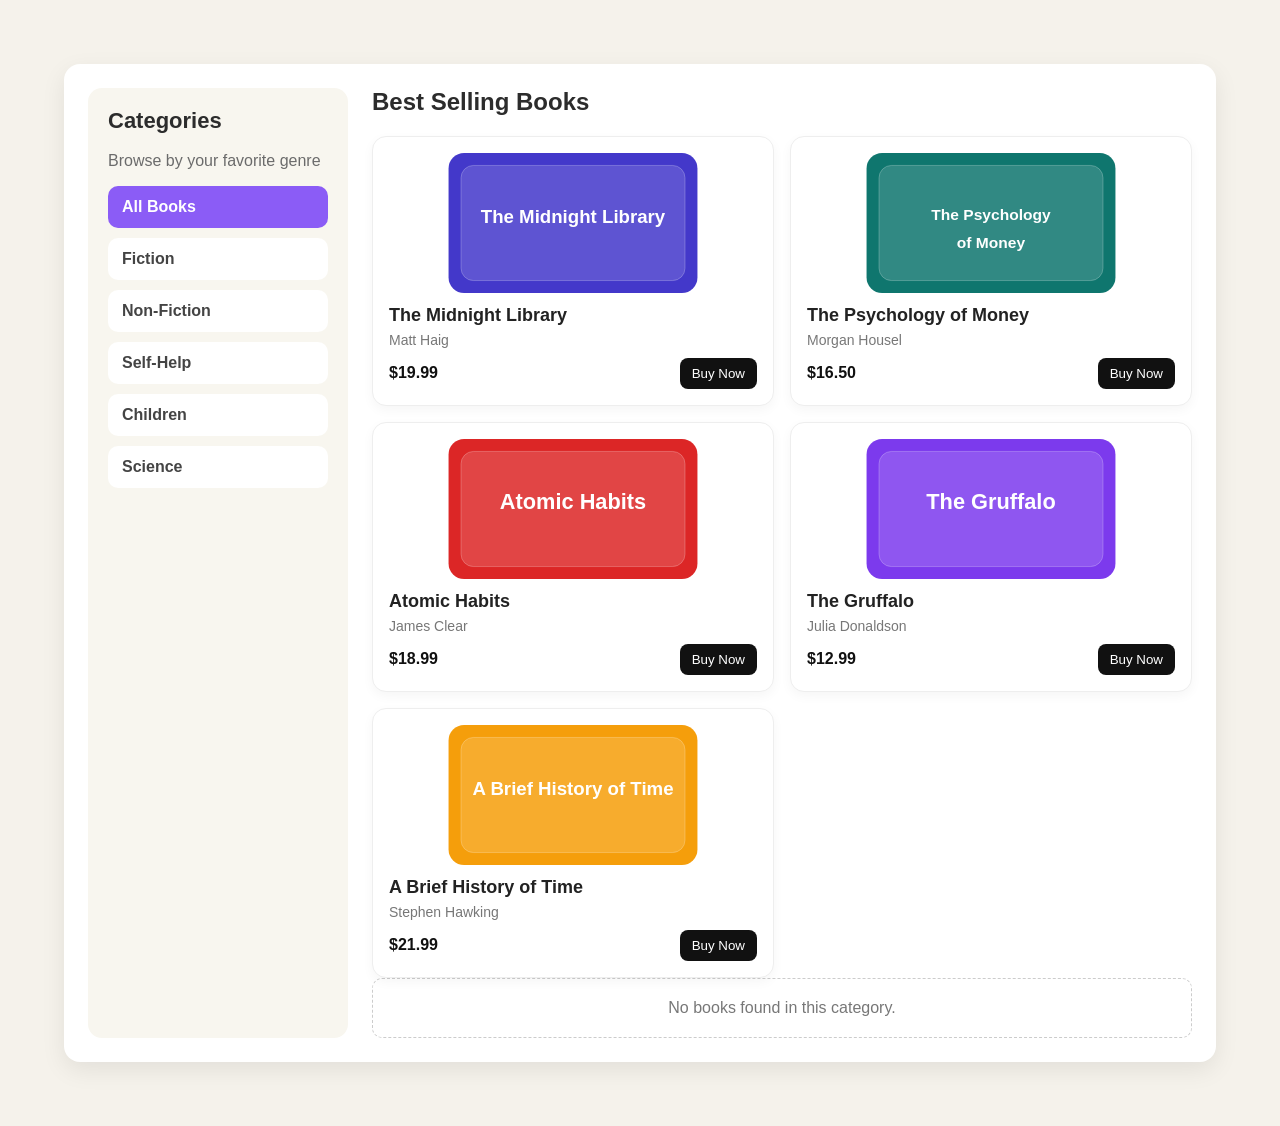
<file: bestsellers.html>
<!DOCTYPE html>
<html lang="en">
<head>
  <meta charset="UTF-8" />
  <meta name="viewport" content="width=device-width, initial-scale=1.0" />
  <title>Best Sellers</title>
  <style>
    *{
      box-sizing: border-box;
    }

    body {
      margin: 0;
      font-family: Arial, sans-serif;
      background: #f5f2eb;
      color: #222;
    }

    .page {
      max-width: 1200px;
      margin: 40px auto;
      padding: 24px;
    }

    .container {
      display: flex;
      gap: 24px;
      background: #fff;
      border-radius: 16px;
      padding: 24px;
      box-shadow: 0 8px 24px rgba(0, 0, 0, 0.08);
    }

    .sidebar {
      flex: 0 0 260px;
      background: #f8f6ef;
      border-radius: 14px;
      padding: 20px;
    }

    .sidebar h2 {
      margin-top: 0;
      font-size: 22px;
      color: #2c2c2c;
    }

    .sidebar p {
      color: #6b6b6b;
      margin-bottom: 16px;
    }

    .category-list {
      list-style: none;
      padding: 0;
      margin: 0;
    }

    .category-list li {
      padding: 12px 14px;
      margin-bottom: 10px;
      border-radius: 10px;
      background: #fff;
      cursor: pointer;
      transition: 0.2s ease;
      font-weight: 600;
      color: #444;
    }

    .category-list li:hover,
    .category-list li.active {
      background: #8b5cf6;
      color: white;
    }

    .books-section {
      flex: 1;
    }

    .books-section h2 {
      margin-top: 0;
      font-size: 24px;
      color: #2c2c2c;
    }

    .book-grid {
      display: grid;
      grid-template-columns: repeat(2, minmax(0, 1fr));
      gap: 16px;
    }

    .book-card {
      background: #fff;
      border: 1px solid #eee;
      border-radius: 14px;
      padding: 16px;
      box-shadow: 0 4px 12px rgba(0, 0, 0, 0.04);
    }

    .book-card.hidden {
      display: none;
    }

    .book-cover {
      margin-bottom: 12px;
      border-radius: 12px;
      overflow: hidden;
    }

    .book-cover svg {
      display: block;
      width: 100%;
      height: 140px;
    }

    .book-title {
      font-size: 18px;
      font-weight: 700;
      margin: 6px 0;
    }

    .book-author {
      color: #777;
      font-size: 14px;
      margin-bottom: 8px;
    }

    .book-meta {
      display: flex;
      justify-content: space-between;
      align-items: center;
      margin-top: 10px;
    }

    .price {
      font-weight: 700;
      color: #111;
    }

    .btn {
      border: none;
      background: #111;
      color: #fff;
      padding: 8px 12px;
      border-radius: 8px;
      cursor: pointer;
    }

    .btn:hover {
      background: #333;
    }

    .empty-state {
      padding: 20px;
      border: 1px dashed #ccc;
      border-radius: 10px;
      color: #777;
      text-align: center;
    }

    @media (max-width: 900px) {
      .container {
        flex-direction: column;
      }

      .book-grid {
        grid-template-columns: 1fr;
      }
    }
  </style>
</head>
<body>
  <div class="page">
    <div class="container">
      <aside class="sidebar">
        <h2>Categories</h2>
        <p>Browse by your favorite genre</p>
        <ul class="category-list">
          <li class="active" data-category="all">All Books</li>
          <li data-category="fiction">Fiction</li>
          <li data-category="non-fiction">Non-Fiction</li>
          <li data-category="self-help">Self-Help</li>
          <li data-category="children">Children</li>
          <li data-category="science">Science</li>
        </ul>
      </aside>

      <section class="books-section">
        <h2>Best Selling Books</h2>
        <div class="book-grid">
          <div class="book-card" data-category="fiction">
            <div class="book-cover">
              <svg viewBox="0 0 320 180" xmlns="http://www.w3.org/2000/svg">
                <rect width="320" height="180" rx="20" fill="#4338ca"/>
                <rect x="16" y="16" width="288" height="148" rx="16" fill="rgba(255,255,255,0.14)" stroke="rgba(255,255,255,0.3)"/>
                <text x="50%" y="50%" text-anchor="middle" fill="#fff" font-size="24" font-family="Arial, sans-serif" font-weight="700">The Midnight Library</text>
              </svg>
            </div>
            <div class="book-title">The Midnight Library</div>
            <div class="book-author">Matt Haig</div>
            <div class="book-meta">
              <span class="price">$19.99</span>
              <button class="btn">Buy Now</button>
            </div>
          </div>

          <div class="book-card" data-category="non-fiction">
            <div class="book-cover">
              <svg viewBox="0 0 320 180" xmlns="http://www.w3.org/2000/svg">
                <rect width="320" height="180" rx="20" fill="#0f766e"/>
                <rect x="16" y="16" width="288" height="148" rx="16" fill="rgba(255,255,255,0.14)" stroke="rgba(255,255,255,0.3)"/>
                <text x="50%" y="48%" text-anchor="middle" fill="#fff" font-size="20" font-family="Arial, sans-serif" font-weight="700">The Psychology</text>
                <text x="50%" y="68%" text-anchor="middle" fill="#fff" font-size="20" font-family="Arial, sans-serif" font-weight="700">of Money</text>
              </svg>
            </div>
            <div class="book-title">The Psychology of Money</div>
            <div class="book-author">Morgan Housel</div>
            <div class="book-meta">
              <span class="price">$16.50</span>
              <button class="btn">Buy Now</button>
            </div>
          </div>

          <div class="book-card" data-category="self-help">
            <div class="book-cover">
              <svg viewBox="0 0 320 180" xmlns="http://www.w3.org/2000/svg">
                <rect width="320" height="180" rx="20" fill="#dc2626"/>
                <rect x="16" y="16" width="288" height="148" rx="16" fill="rgba(255,255,255,0.14)" stroke="rgba(255,255,255,0.3)"/>
                <text x="50%" y="50%" text-anchor="middle" fill="#fff" font-size="28" font-family="Arial, sans-serif" font-weight="700">Atomic Habits</text>
              </svg>
            </div>
            <div class="book-title">Atomic Habits</div>
            <div class="book-author">James Clear</div>
            <div class="book-meta">
              <span class="price">$18.99</span>
              <button class="btn">Buy Now</button>
            </div>
          </div>

          <div class="book-card" data-category="children">
            <div class="book-cover">
              <svg viewBox="0 0 320 180" xmlns="http://www.w3.org/2000/svg">
                <rect width="320" height="180" rx="20" fill="#7c3aed"/>
                <rect x="16" y="16" width="288" height="148" rx="16" fill="rgba(255,255,255,0.14)" stroke="rgba(255,255,255,0.3)"/>
                <text x="50%" y="50%" text-anchor="middle" fill="#fff" font-size="28" font-family="Arial, sans-serif" font-weight="700">The Gruffalo</text>
              </svg>
            </div>
            <div class="book-title">The Gruffalo</div>
            <div class="book-author">Julia Donaldson</div>
            <div class="book-meta">
              <span class="price">$12.99</span>
              <button class="btn">Buy Now</button>
            </div>
          </div>

          <div class="book-card" data-category="science">
            <div class="book-cover">
              <svg viewBox="0 0 320 180" xmlns="http://www.w3.org/2000/svg">
                <rect width="320" height="180" rx="20" fill="#f59e0b"/>
                <rect x="16" y="16" width="288" height="148" rx="16" fill="rgba(255,255,255,0.14)" stroke="rgba(255,255,255,0.3)"/>
                <text x="50%" y="50%" text-anchor="middle" fill="#fff" font-size="24" font-family="Arial, sans-serif" font-weight="700">A Brief History of Time</text>
              </svg>
            </div>
            <div class="book-title">A Brief History of Time</div>
            <div class="book-author">Stephen Hawking</div>
            <div class="book-meta">
              <span class="price">$21.99</span>
              <button class="btn">Buy Now</button>
            </div>
          </div>
        </div>

        <div id="empty-state" class="empty-state hidden">No books found in this category.</div>
      </section>
    </div>
  </div>

  <script>
    const categoryItems = document.querySelectorAll('.category-list li');
    const bookCards = document.querySelectorAll('.book-card');
    const emptyState = document.getElementById('empty-state');

    categoryItems.forEach(item => {
      item.addEventListener('click', () => {
        categoryItems.forEach(cat => cat.classList.remove('active'));
        item.classList.add('active');

        const selectedCategory = item.getAttribute('data-category');
        let visibleCount = 0;

        bookCards.forEach(card => {
          const cardCategory = card.getAttribute('data-category');
          const shouldShow = selectedCategory === 'all' || cardCategory === selectedCategory;

          card.classList.toggle('hidden', !shouldShow);

          if (shouldShow) visibleCount++;
        });

        emptyState.classList.toggle('hidden', visibleCount !== 0);
      });
    });
  </script>
</body>
</html>
</file>
